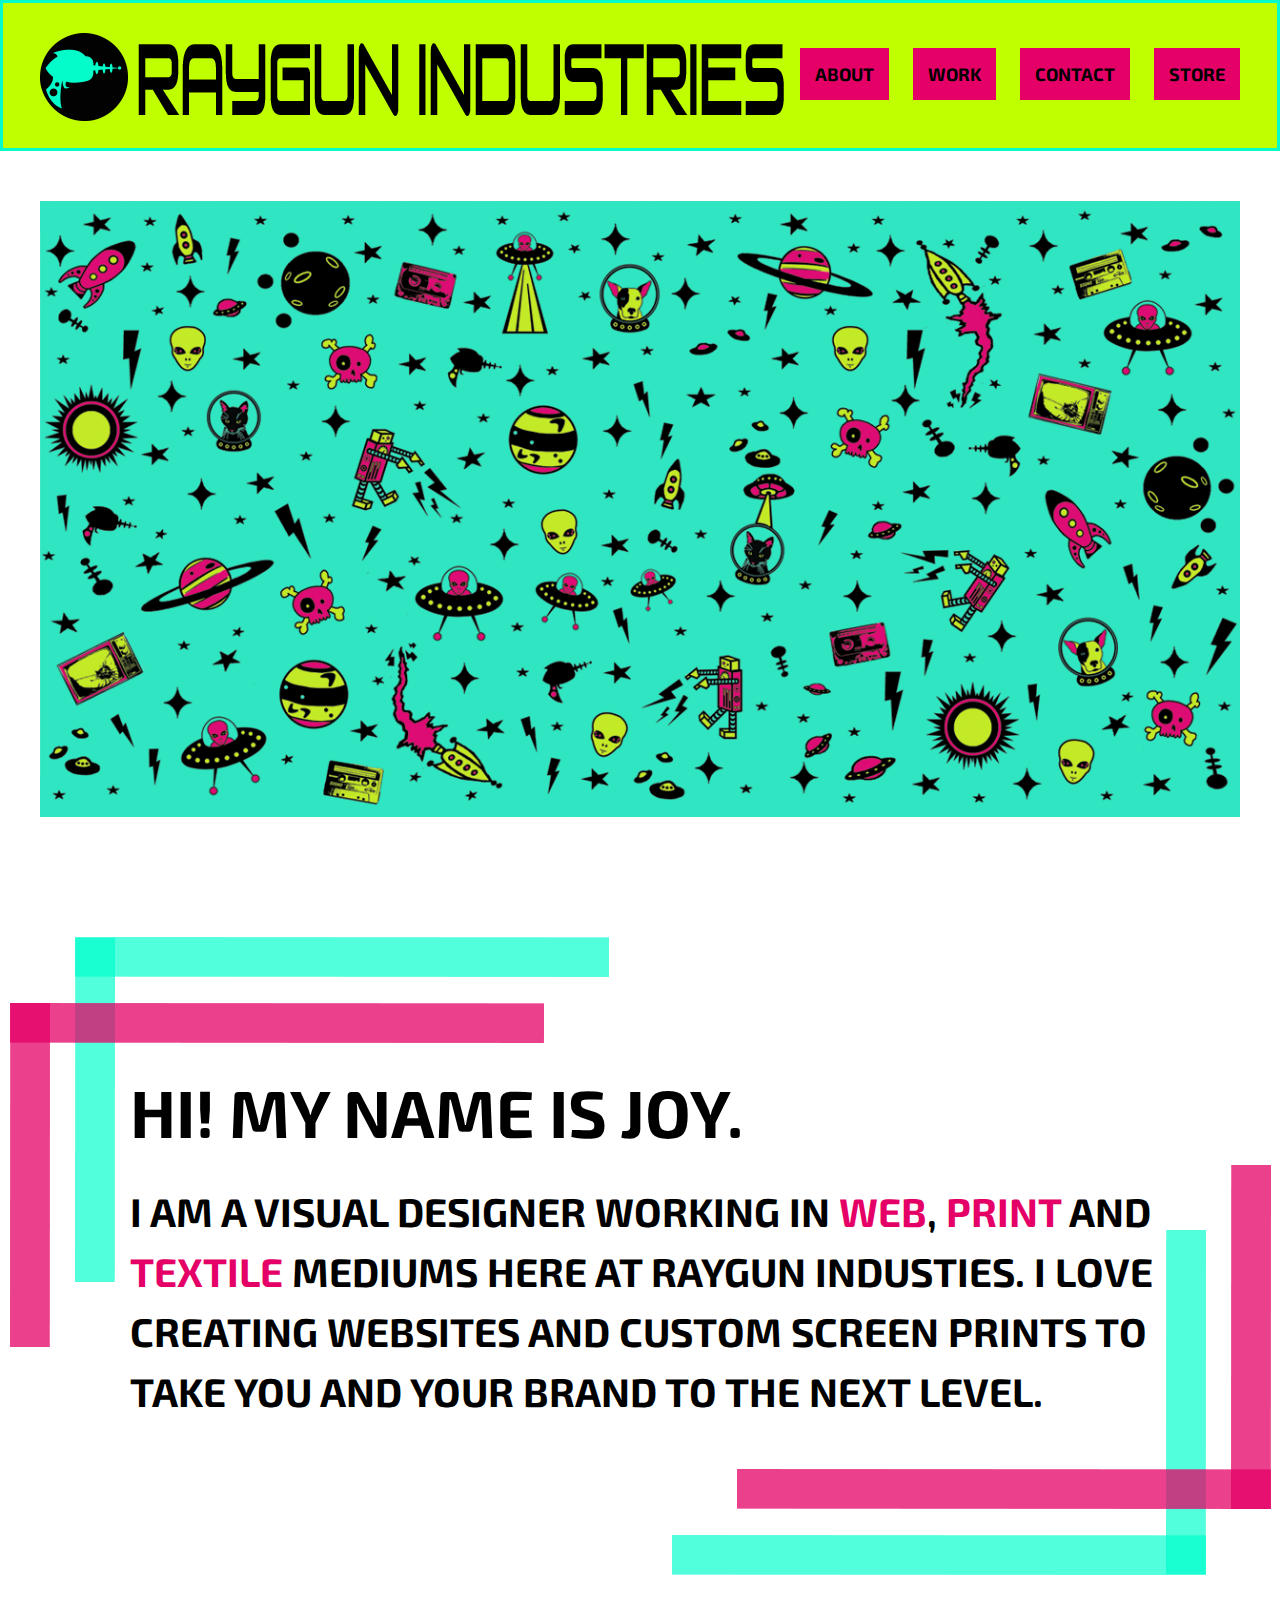
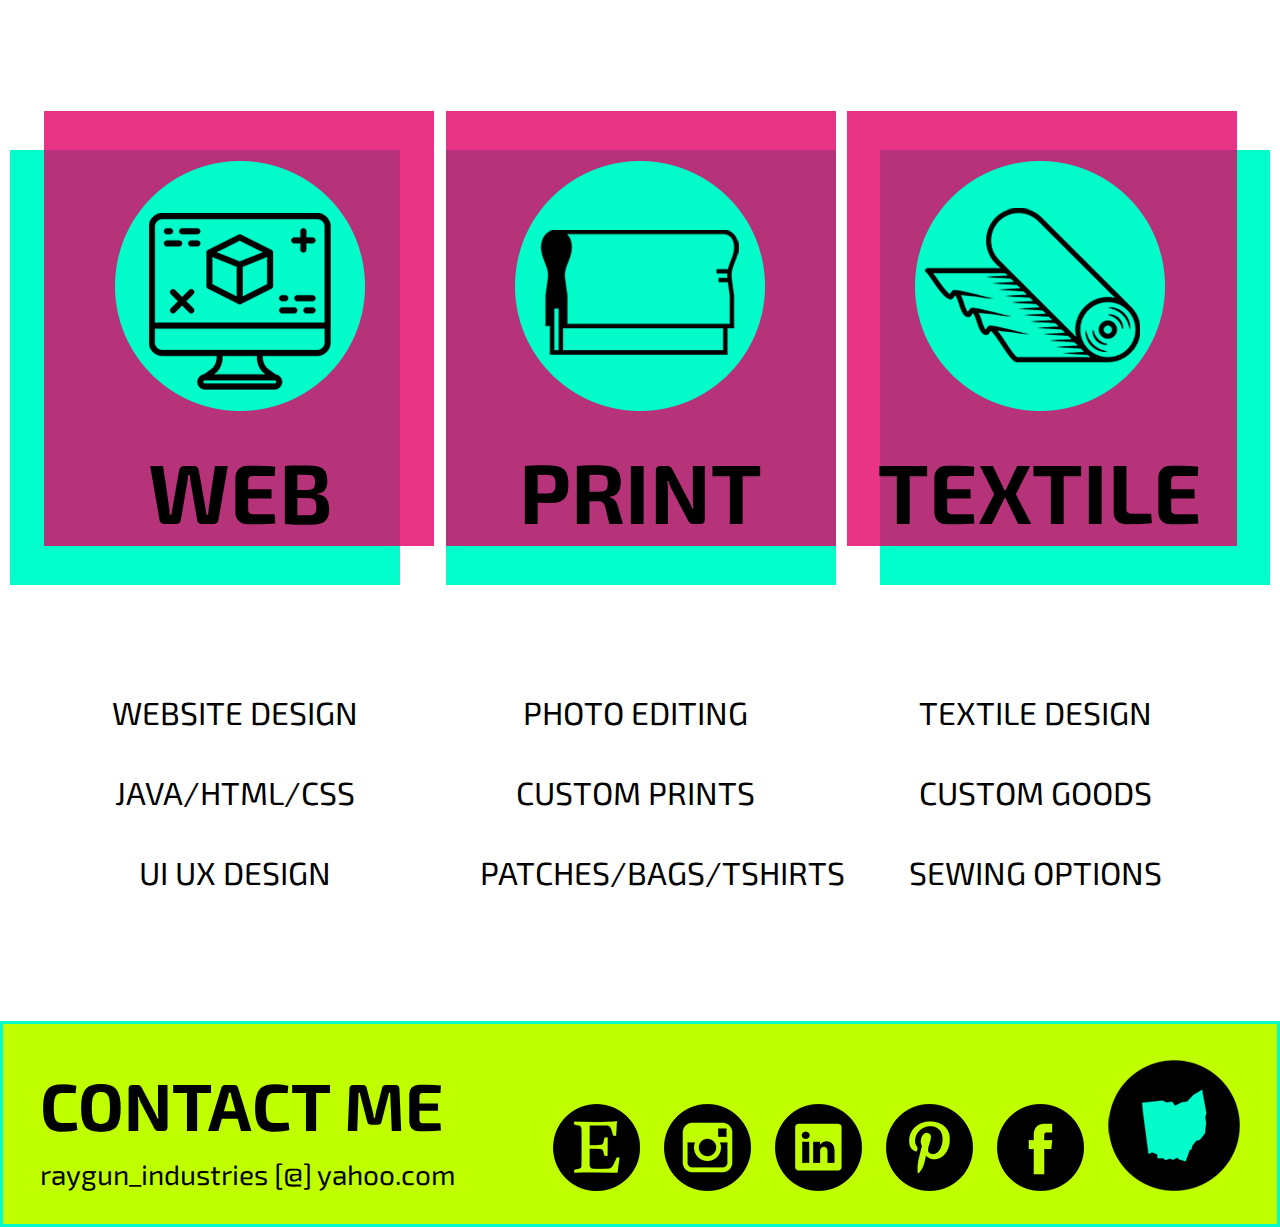
<file: index.html>
<!doctype html>
<html>
    <head>
        <meta charset="utf-8">
        <title>Raygun Industries</title>
        <link rel="stylesheet" href="css/normalize.css">
        <link rel="stylesheet" href="css/main.css">
        <link href='https://fonts.googleapis.com/css?family=Exo+2:400,700' rel='stylesheet' type='text/css'>
    </head>

    <body>
        <header>
            <div class="full-width">
                <div class="half-width">
                    <a href="index.html"><img src="img/raygun-logo2.png" alt="Raygun Industies Logo"/></a>
                </div>
                <div class="half-width">
                    <nav>
                        <ul>
                            <li><a href="#about">About</a></li>
                            <li><a href="#work">Work</a></li>
                            <li><a href="#contact">Contact</a></li>
                            <li><a href="http://etsy.com/shop/raygunindustries" target="_blank">Store</a></li>
                        </ul>
                    </nav>
                </div>
            </div>
        </header>

        <main>
            <section id="slideshow">
                <div class="full-width">
                    <img src="img/slideshow-image.png" id="slideshow-img" alt="Company work examples slideshow"/>
                </div>
            </section>

            <section id="about">
                <div class="full-width">
                    <h3>Hi! My name is Joy.</h3>
                    <h4>I am a visual designer working in <a href="work-web-page/index.html"><span>web</span></a>, <a href="work-print-page/index.html"><span>print</span></a> and <a href="work-textile-page/index.html"><span>textile</span></a> mediums here at Raygun Industies.  I love creating websites and custom screen prints to take you and your brand to the next level.</h4>
                </div>
            </section>

            <section id="work">
                <a href="work-web-page/index.html">
                <div class="full-width">
                    <div class="third-width">
                        <img src="img/work-icon-web.png" alt="Computer Icon"/>
                        <h2>web</h2>
                        <ul>
                            <li>website design</li>
                            <li>java/html/css</li>
                            <li>ui ux design</li>
                        </ul>
                    </div>
                    </a>

                    <a href="work-print-page/index.html">
                    <div class="third-width">
                        <img src="img/work-icon-print.png" alt="Squeegee Icon"/>
                        <h2>print</h2>
                        <ul>
                            <li>photo editing</li>
                            <li>custom prints</li>
                            <li>patches/bags/tshirts</li>
                        </ul>
                    </div>
                    </a>

                    <a href="work-textile-page/index.html">
                    <div class="third-width">
                        <img src="img/work-icon-textile.png" alt="Fabric Roll Icon"/>
                        <h2>textile</h2>
                        <ul>
                            <li>textile design</li>
                            <li>custom goods</li>
                            <li>sewing options</li>
                        </ul>
                    </div>
                    </a>

                </div>
            </section>

            <footer id="contact">
                <div class="full-width">
                    <div class="half-width">
                        <h3>contact me</h3>
                        <a href="mailto:raygun_industries@yahoo.com" id="email-header">raygun_industries [@] yahoo.com</a>
                    </div>
                    <div class="half-width">
                        <ul>
                            <li><a href="http://etsy.com/shop/raygunindustries" target="_blank"><img src="img/social-icon-etsy.png" alt="Etsy icon"/></a></li>
                            <li><a href="http://instagram.com/raygunindustries/" target="_blank"><img src="img/social-icon-instagram.png" alt="Instagram icon"/></a></li>
                            <li><a href="http://linkedin.com/" target="_blank"><img src="img/social-icon-linkedin.png" alt="Linkedin icon"/></a></li>
                            <li><a href="http://pinterest.com/1880xqx0p8q54dp/" target="_blank"><img src="img/social-icon-pinterest.png" alt="Pinterest icon"/></a></li>
                            <li><a href="http://facebook.com/" target="_blank"><img src="img/social-icon-facebook.png" alt="Facebook icon"/></a></li>
                            <li><img src="img/icon-ohio.png" id="ohio-img" alt="Made in Ohio icon"/></li>
                        </ul>
                    </div>
                </div>
            </footer>

        </main>

    </body>
</html>
</file>
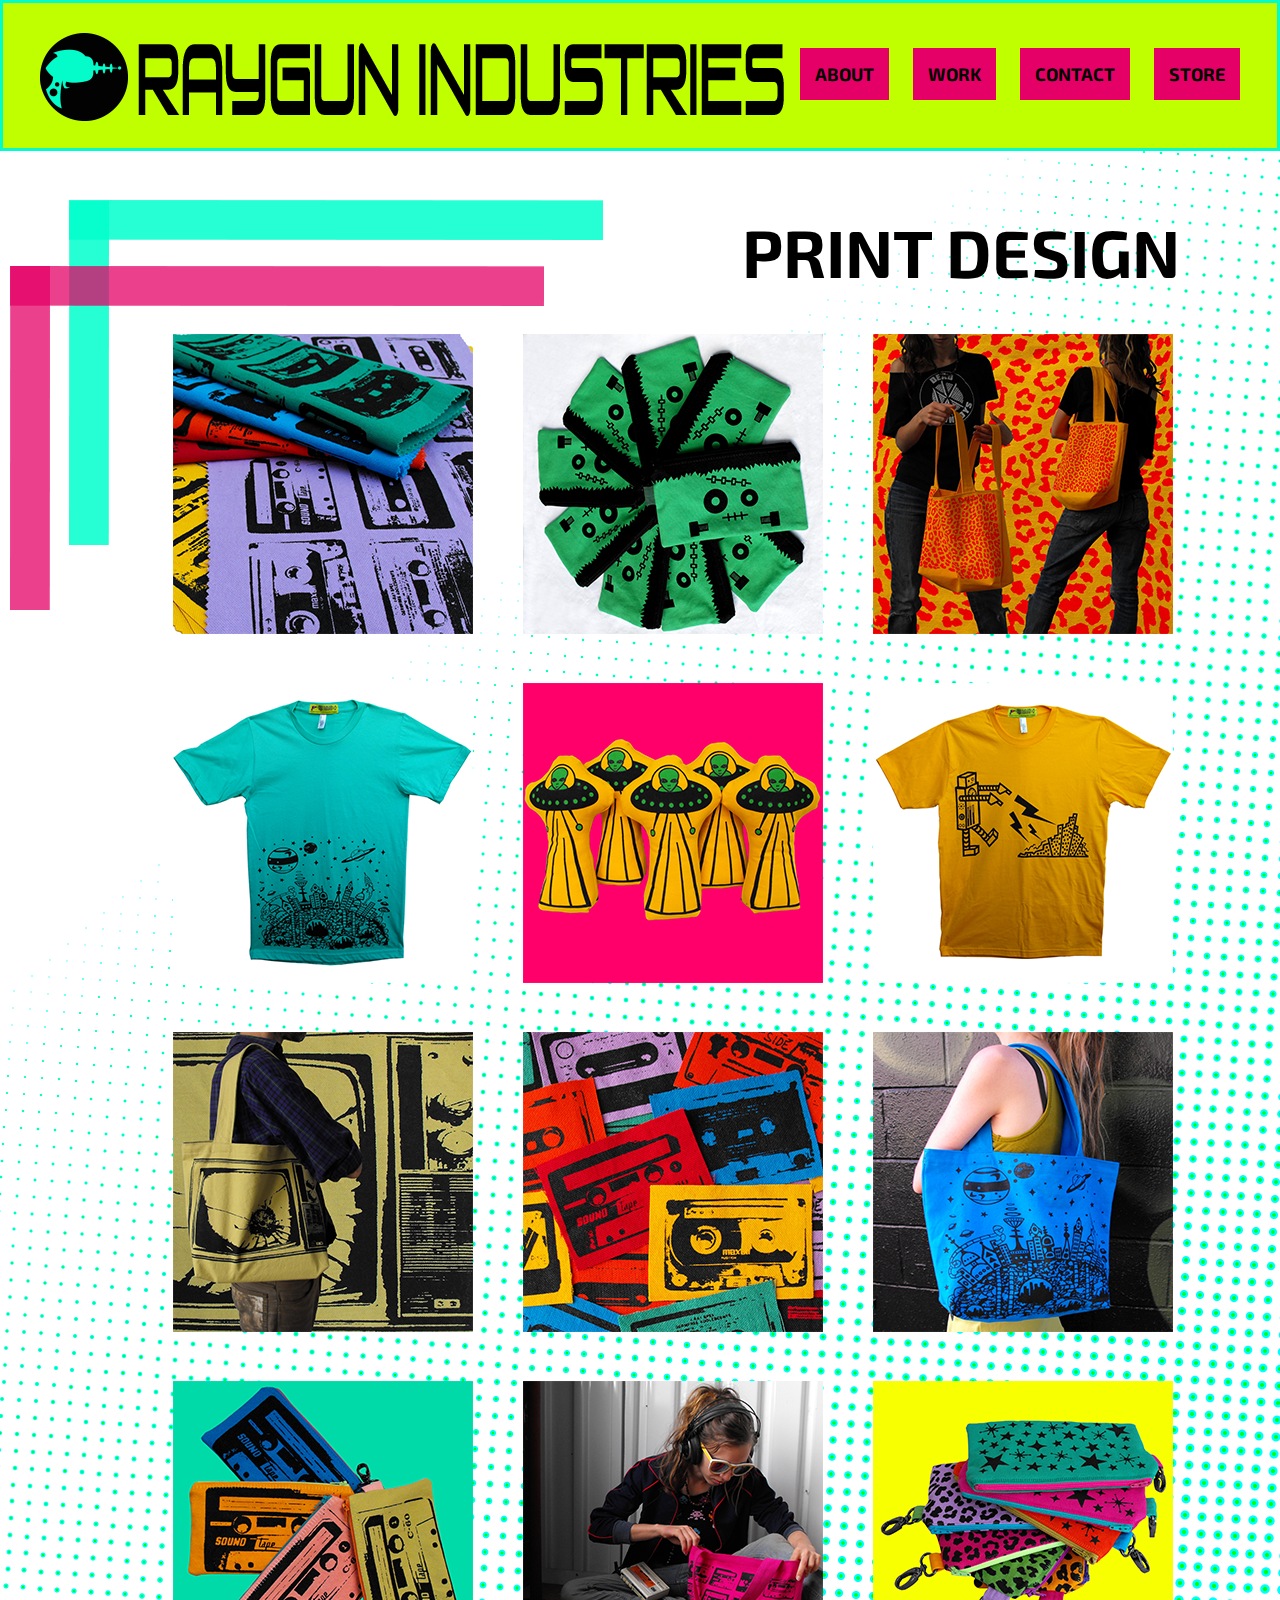
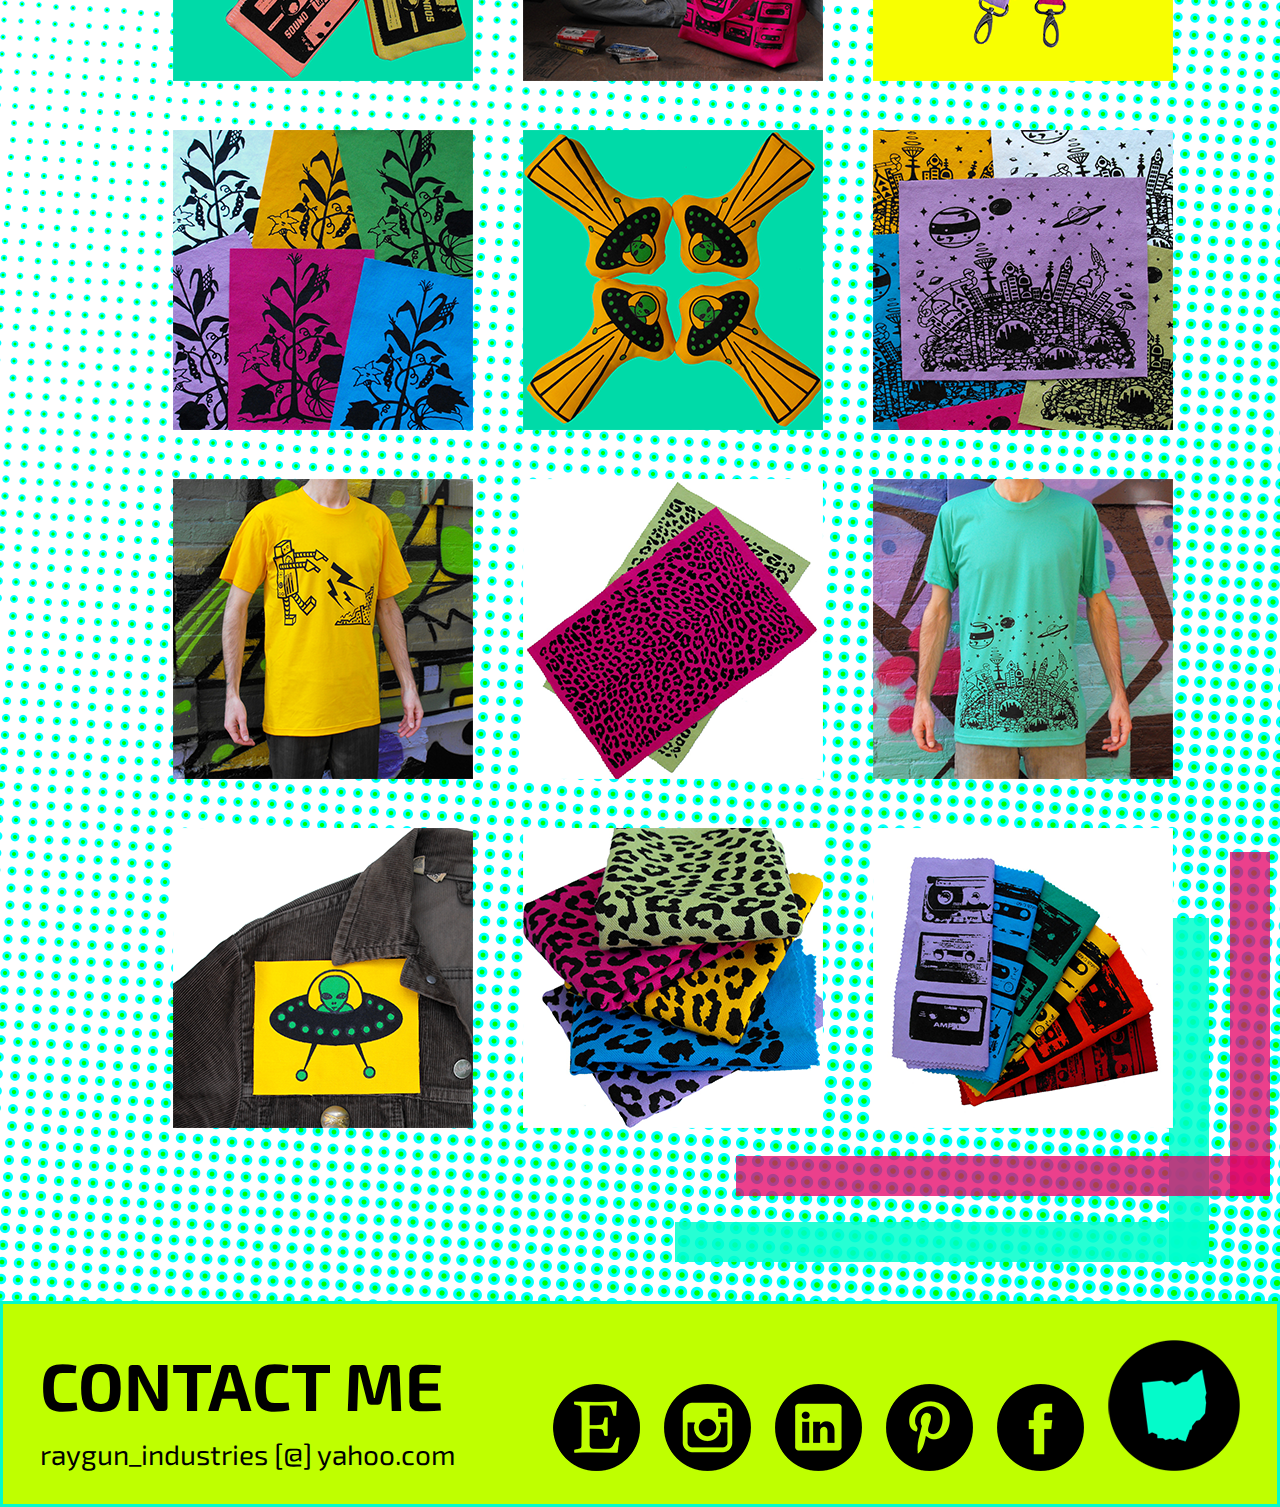
<file: work-print-page/index.html>
<!doctype html>
<html>
    <head>
        <title>Work - Print Design</title>
        <link rel="stylesheet" href="../css/normalize.css">
        <link rel="stylesheet" href="../css/main.css">
        <link href='https://fonts.googleapis.com/css?family=Exo+2:400,700' rel='stylesheet' type='text/css'>
    </head>

    <body>
        <header>
            <div class="full-width">
                <div class="half-width">
                    <a href="../index.html"><img src="../img/raygun-logo2.png" alt="Raygun Industies Logo"/></a>
                </div>
                <div class="half-width">
                    <nav>
                        <ul>
                            <li><a href="../index.html">About</a></li>
                            <li><a href="../index.html">Work</a></li>
                            <li><a href="#contact">Contact</a></li>
                            <li><a href="http://etsy.com/shop/raygunindustries" target="_blank">Store</a></li>
                        </ul>
                    </nav>
                </div>
            </div>
        </header>

        <main>
            <section id= "print-background">

                <div class="full-width">
                    <h3>print design</h3>

                    <div id= "print-examples">
                        <div class="floating-box"><a href="https://www.etsy.com/listing/528229592/cassette-tape-fabric-hand-made-fabric/" target="_blank"><img src="../img/print-example-1.png" alt="Cassette Tape Fabric"/></a></div>
                        <div class="floating-box"><a href="https://www.etsy.com/listing/558939987/monster-pouch-frankenstein-monsters/" target="_blank"><img src="../img/print-example-2.png" alt="Frankenstein Monster Zip Pouch"/></a></div>
                        <div class="floating-box"><a href="https://www.etsy.com/listing/206990804/tote-bag-leopard-print-screen-printed/" target="_blank"><img src="../img/print-example-3.png" alt="Leopard Print Tote Bag"/></a></div>
                        <div class="floating-box"><a href="https://www.etsy.com/listing/246658126/futuristic-city-skyline-t-shirt-space/" target="_blank"><img src="../img/print-example-4.png" alt="Futuristic City Skyline T Shirt"/></a></div>
                        <div class="floating-box"><a href="https://www.etsy.com/listing/536712063/alien-plush-ufo-plush-stuffed-animal/" target="_blank"><img src="../img/print-example-5.png" alt="Alien UFO Plush Toy"/></a></div>
                        <div class="floating-box"><a href="https://www.etsy.com/listing/251594955/robot-tshirt-robot-t-shirt-killer-robot/" target="_blank"><img src="../img/print-example-6.png" alt="Killer Robot T Shirt"/></a></div>
                        <div class="floating-box"><a href="https://www.etsy.com/listing/568506609/kill-your-tv-tote-bag-elvis-kill-your/" target="_blank"><img src="../img/print-example-7.png" alt="Elvis Kill Your TV Tote Bag"/></a></div>
                        <div class="floating-box"><a href="https://www.etsy.com/listing/214541029/cassette-tape-patch-pack-80s-patches/" target="_blank"><img src="../img/print-example-8.png" alt="Cassette Tape Patches"/></a></div>
                        <div class="floating-box"><a href="https://www.etsy.com/listing/554461948/space-city-print-tote-bag-retro-futurism/" target="_blank"><img src="../img/print-example-9.png" alt="Futuristic City Skyline Tote Bag"/></a></div>
                        <div class="floating-box"><a href="https://www.etsy.com/listing/530985969/tape-pouch-cassette-tape-clutch-zipper/" target="_blank"><img src="../img/print-example-10.png" alt="Cassette Tape Zip Pouch"/></a></div>
                        <div class="floating-box"><a href="https://www.etsy.com/listing/210754727/tote-bag-cassette-tapes-screen-print/" target="_blank"><img src="../img/print-example-11.png" alt="Cassette Tape Tote Bag"/></a></div>
                        <div class="floating-box"><a href="https://www.etsy.com/shop/raygunindustries?ref=listing-shop-header-item-count&section_id=15640246/" target="_blank"><img src="../img/print-example-12.png" alt="Stars and Animal Print Zip Pouches"/></a></div>
                        <div class="floating-box"><a href="https://www.etsy.com/listing/245323933/three-sisters-back-patch-native-american/" target="_blank"><img src="../img/print-example-13.png" alt="3 Sisters Patch"/></a></div>
                        <div class="floating-box"><a href="https://www.etsy.com/listing/536712063/alien-plush-ufo-plush-stuffed-animal/" target="_blank"><img src="../img/print-example-14.png" alt="Alien UFO Plush Toy"/></a></div>
                        <div class="floating-box"><a href="https://www.etsy.com/listing/239063894/futuristic-cityscape-patch-sci-fi-back/" target="_blank"><img src="../img/print-example-15.png" alt="Futuristic City Skyline Patch"/></a></div>
                        <div class="floating-box"><a href="https://www.etsy.com/listing/251594955/robot-tshirt-robot-t-shirt-killer-robot/" target="_blank"><img src="../img/print-example-16.png" alt="Killer Robot T Shirt"/></a></div>
                        <div class="floating-box"><a href="https://www.etsy.com/listing/527324482/leopard-print-fabric-hand-made-fabric/" target="_blank"><img src="../img/print-example-17.png" alt="Leopard Print Fabric"/></a></div>
                        <div class="floating-box"><a href="https://www.etsy.com/listing/246658126/futuristic-city-skyline-t-shirt-space/" target="_blank"><img src="../img/print-example-18.png" alt="Futuristic City Skyline T Shirt"/></a></div>
                        <div class="floating-box"><a href="https://www.etsy.com/listing/536179972/alien-patch-ufo-patch-retro-ufo-alien/" target="_blank"><img src="../img/print-example-19.png" alt="Alien UFO Patch"/></a></div>
                        <div class="floating-box"><a href="https://www.etsy.com/listing/527324482/leopard-print-fabric-hand-made-fabric/" target="_blank"><img src="../img/print-example-20.png" alt="Leopard Print Fabric"/></a></div>
                        <div class="floating-box"><a href="https://www.etsy.com/listing/528229592/cassette-tape-fabric-hand-made-fabric/" target="_blank"><img src="../img/print-example-21.png" alt="Cassette Tape Fabric"/></a></div>
                  </div>
                </div>

            </section>

            <footer id="contact">
                <div class="full-width">
                    <div class="half-width">
                        <h3>contact me</h3>
                        <a href="mailto:raygun_industries@yahoo.com" id="email-header">raygun_industries [@] yahoo.com</a>
                    </div>
                    <div class="half-width">
                        <ul>
                            <li><a href="http://etsy.com/shop/raygunindustries" target="_blank"><img src="../img/social-icon-etsy.png" alt="Etsy icon"/></a></li>
                            <li><a href="http://instagram.com/raygunindustries/" target="_blank"><img src="../img/social-icon-instagram.png" alt="Instagram icon"/></a></li>
                            <li><a href="http://linkedin.com/" target="_blank"><img src="../img/social-icon-linkedin.png" alt="Linkedin icon"/></a></li>
                            <li><a href="http://pinterest.com/1880xqx0p8q54dp/" target="_blank"><img src="../img/social-icon-pinterest.png" alt="Pinterest icon"/></a></li>
                            <li><a href="http://facebook.com/" target="_blank"><img src="../img/social-icon-facebook.png" alt="Facebook icon"/></a></li>
                            <li><img src="../img/icon-ohio.png" id="ohio-img" alt="Made in Ohio icon"/></li>
                        </ul>
                    </div>
                </div>
            </footer>

        </main>
    </body>
</html>
</file>
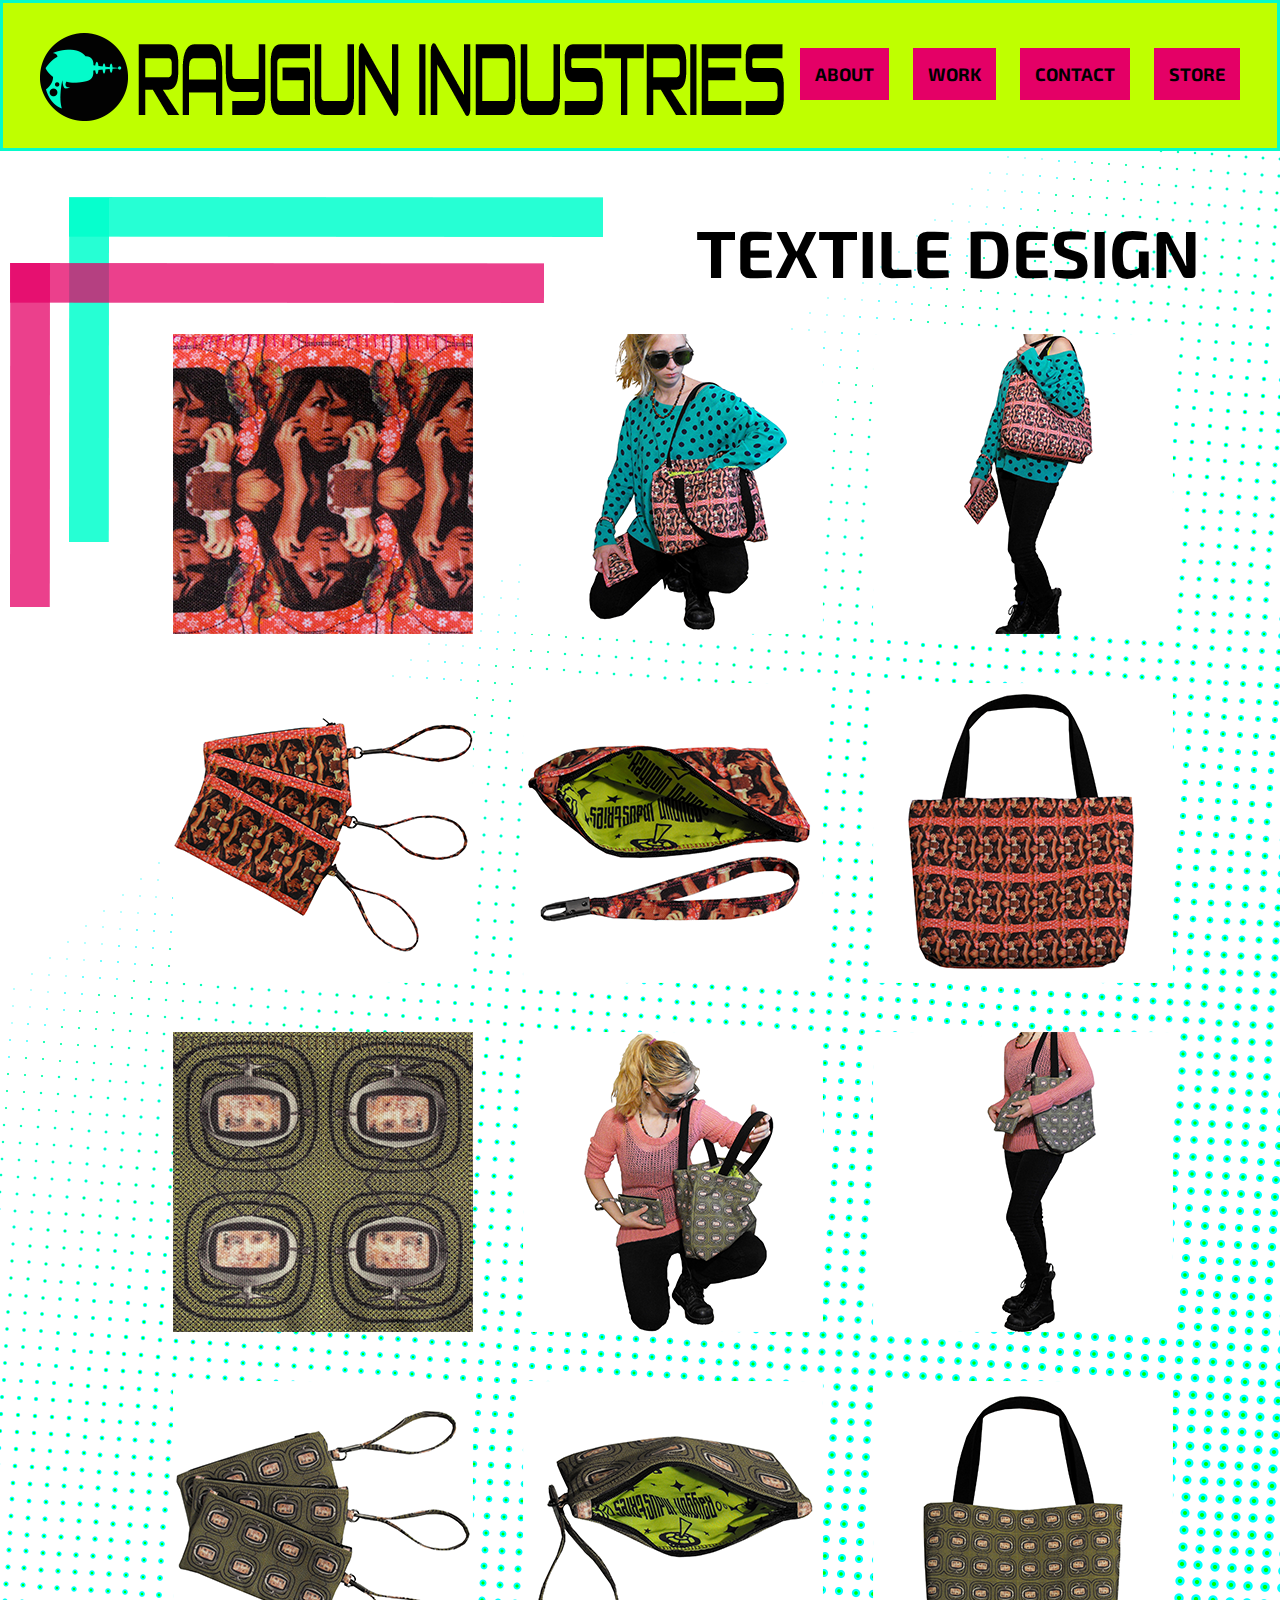
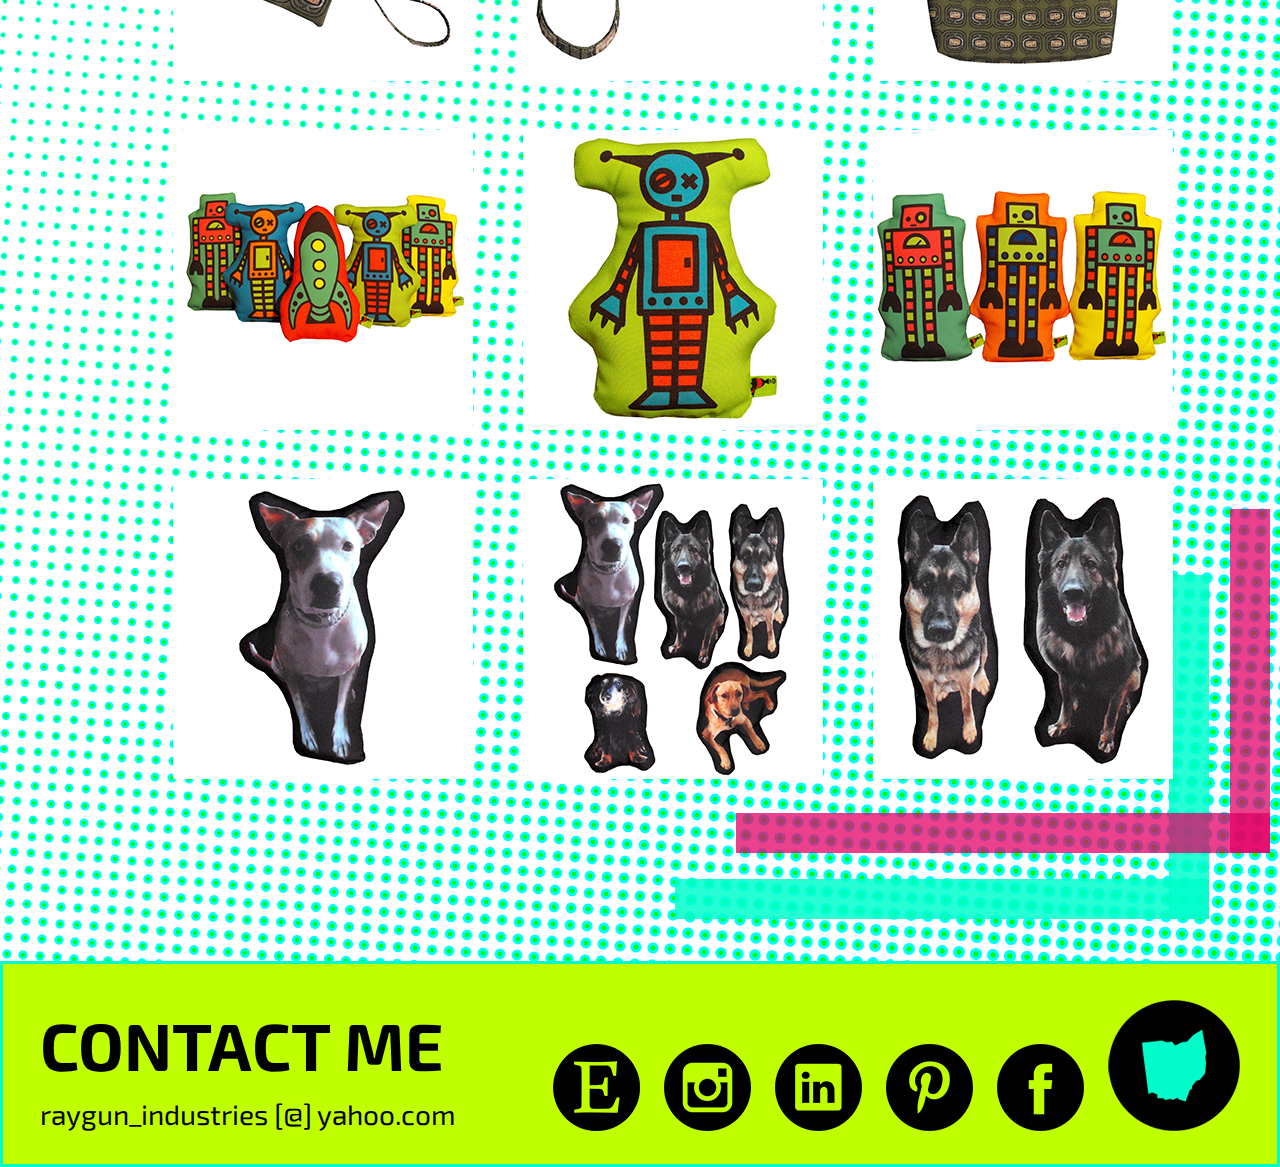
<file: work-textile-page/index.html>
<!doctype html>
<html>
    <head>
        <title>Work - Textile Design</title>
        <link rel="stylesheet" href="../css/normalize.css">
        <link rel="stylesheet" href="../css/main.css">
        <link href='https://fonts.googleapis.com/css?family=Exo+2:400,700' rel='stylesheet' type='text/css'>
    </head>

    <body>
        <header>
            <div class="full-width">
                <div class="half-width">
                    <a href="../index.html"><img src="../img/raygun-logo2.png" alt="Raygun Industies Logo"/></a>
                </div>
                <div class="half-width">
                    <nav>
                        <ul>
                            <li><a href="../index.html">About</a></li>
                            <li><a href="../index.html">Work</a></li>
                            <li><a href="#contact">Contact</a></li>
                            <li><a href="http://etsy.com/shop/raygunindustries" target="_blank">Store</a></li>
                        </ul>
                    </nav>
                </div>
            </div>
        </header>

        <main>
            <section id= "textile-background">

                <div class="full-width">
                    <h3>textile design</h3>

                    <div id= "textile-examples">
                        <div class="floating-box"><a href="https://www.etsy.com/listing/557884310/psychedelic-art-handbag-slouchy-tote-bag/" target="_blank"><img src="../img/textile-example-1.png" alt="Psychedelic Art Handbags"/></a></div>
                        <div class="floating-box"><a href="https://www.etsy.com/listing/557884310/psychedelic-art-handbag-slouchy-tote-bag/" target="_blank"><img src="../img/textile-example-2.png" alt="Psychedelic Art Handbags"/></a></div>
                        <div class="floating-box"><a href="https://www.etsy.com/listing/557884310/psychedelic-art-handbag-slouchy-tote-bag/" target="_blank"><img src="../img/textile-example-3.png" alt="Psychedelic Art Handbags"/></a></div>
                        <div class="floating-box"><a href="https://www.etsy.com/listing/571684817/psychedelic-art-clutch-wristlet-purse/" target="_blank"><img src="../img/textile-example-4.png" alt="Psychedelic Art Handbags"/></a></div>
                        <div class="floating-box"><a href="https://www.etsy.com/listing/571684817/psychedelic-art-clutch-wristlet-purse/" target="_blank"><img src="../img/textile-example-5.png" alt="Psychedelic Art Handbags"/></a></div>
                        <div class="floating-box"><a href="https://www.etsy.com/listing/557884310/psychedelic-art-handbag-slouchy-tote-bag/" target="_blank"><img src="../img/textile-example-6.png" alt="Psychedelic Art Handbags"/></a></div>
                        <div class="floating-box"><a href="https://www.etsy.com/listing/571686557/tv-collage-art-hobo-bag-psychedelic-art/" target="_blank"><img src="../img/textile-example-7.png" alt="Psychedelic Art Handbags"/></a></div>
                        <div class="floating-box"><a href="https://www.etsy.com/listing/571686557/tv-collage-art-hobo-bag-psychedelic-art/" target="_blank"><img src="../img/textile-example-8.png" alt="Psychedelic Art Handbags"/></a></div>
                        <div class="floating-box"><a href="https://www.etsy.com/listing/571686557/tv-collage-art-hobo-bag-psychedelic-art/" target="_blank"><img src="../img/textile-example-9.png" alt="Psychedelic Art Handbags"/></a></div>
                        <div class="floating-box"><a href="https://www.etsy.com/listing/557882854/tv-collage-art-wristlet-clutch-wallet/" target="_blank"><img src="../img/textile-example-10.png" alt="Psychedelic Art Handbags"/></a></div>
                        <div class="floating-box"><a href="https://www.etsy.com/listing/557882854/tv-collage-art-wristlet-clutch-wallet/" target="_blank"><img src="../img/textile-example-11.png" alt="Psychedelic Art Handbags"/></a></div>
                        <div class="floating-box"><a href="https://www.etsy.com/listing/571686557/tv-collage-art-hobo-bag-psychedelic-art/" target="_blank"><img src="../img/textile-example-12.png" alt="Psychedelic Art Handbags"/></a></div>
                        <div class="floating-box"><a href="https://www.etsy.com/listing/568738797/rocket-ship-toy-spaceship-plush-outer/" target="_blank"><img src="../img/textile-example-13.png" alt="Stuffed Robot and Rocketship Toys"/></a></div>
                        <div class="floating-box"><a href="https://www.etsy.com/listing/568740105/robot-toy-robot-plush-doll-stuffed/" target="_blank"><img src="../img/textile-example-14.png" alt="Stuffed Robot Toy"/></a></div>
                        <div class="floating-box"><a href="https://www.etsy.com/listing/568739517/robot-toy-robot-plush-stuffed-animal/" target="_blank"><img src="../img/textile-example-15.png" alt="Stuffed Robot Toys"/></a></div>
                        <div class="floating-box"><img src="../img/textile-example-16.png" alt="Stuffed Dog Toys"/></a></div>
                        <div class="floating-box"><img src="../img/textile-example-17.png" alt="Stuffed Dog Toys"/></a></div>
                        <div class="floating-box"><img src="../img/textile-example-18.png" alt="Stuffed Dog Toys"/></a></div>
                  </div>
                </div>

            </section>

            <footer id="contact">
                <div class="full-width">
                    <div class="half-width">
                        <h3>contact me</h3>
                        <a href="mailto:raygun_industries@yahoo.com" id="email-header">raygun_industries [@] yahoo.com</a>
                    </div>
                    <div class="half-width">
                        <ul>
                            <li><a href="http://etsy.com/shop/raygunindustries" target="_blank"><img src="../img/social-icon-etsy.png" alt="Etsy icon"/></a></li>
                            <li><a href="http://instagram.com/raygunindustries/" target="_blank"><img src="../img/social-icon-instagram.png" alt="Instagram icon"/></a></li>
                            <li><a href="http://linkedin.com/" target="_blank"><img src="../img/social-icon-linkedin.png" alt="Linkedin icon"/></a></li>
                            <li><a href="http://pinterest.com/1880xqx0p8q54dp/" target="_blank"><img src="../img/social-icon-pinterest.png" alt="Pinterest icon"/></a></li>
                            <li><a href="http://facebook.com/" target="_blank"><img src="../img/social-icon-facebook.png" alt="Facebook icon"/></a></li>
                            <li><img src="../img/icon-ohio.png" id="ohio-img" alt="Made in Ohio icon"/></li>
                        </ul>
                    </div>
                </div>
            </footer>

        </main>
    </body>
</html>
</file>
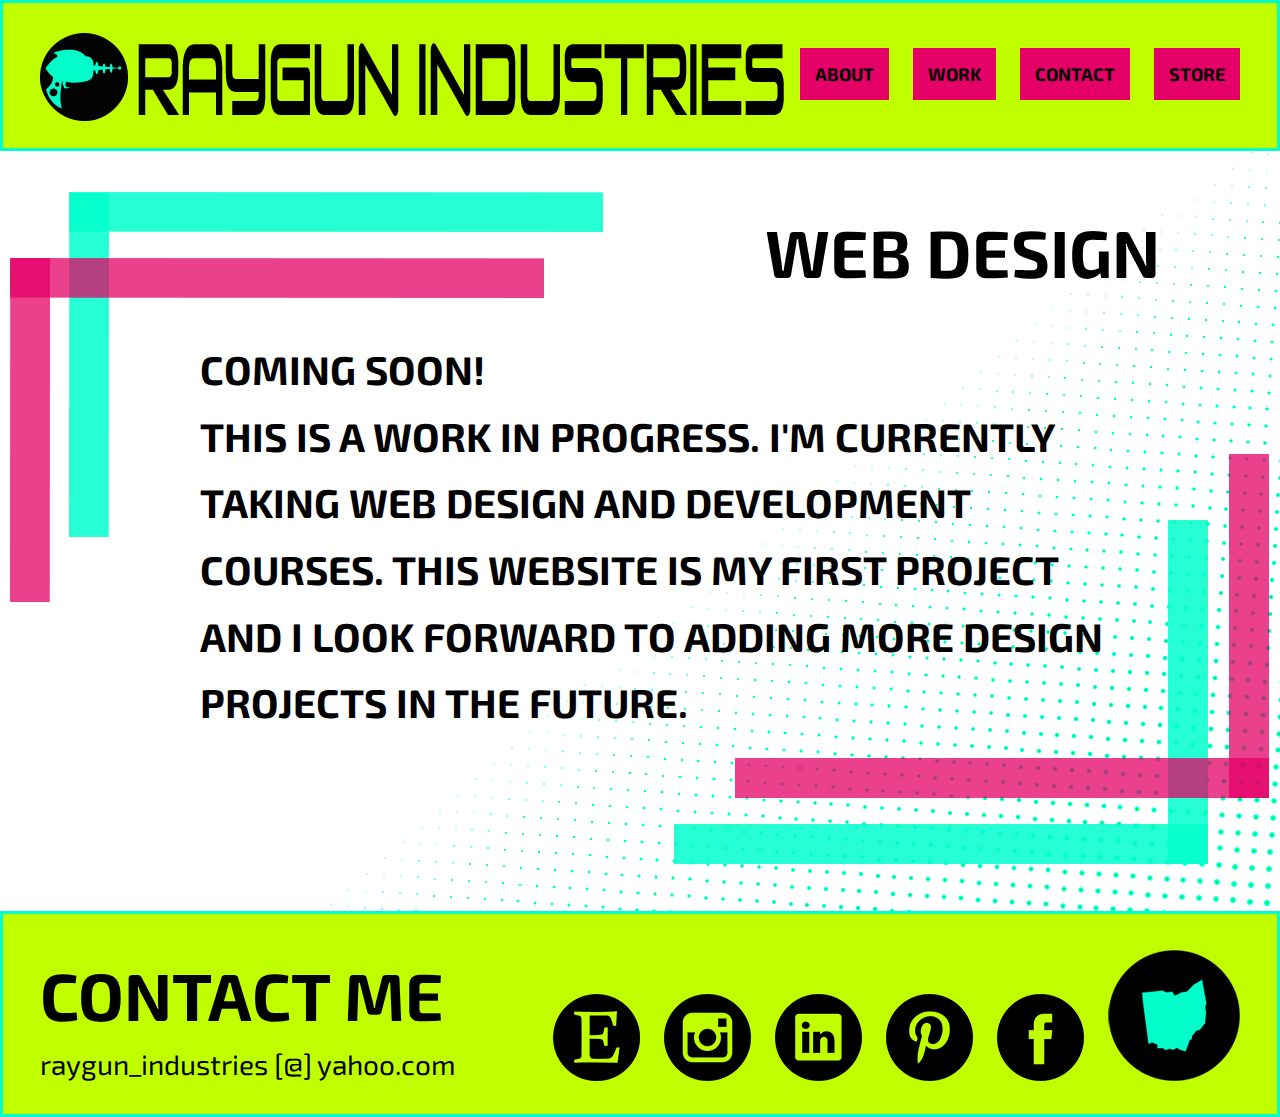
<file: work-web-page/index.html>
<!doctype html>
<html>
    <head>
        <title>Work - Web Design</title>
        <link rel="stylesheet" href="../css/normalize.css">
        <link rel="stylesheet" href="../css/main.css">
        <link href='https://fonts.googleapis.com/css?family=Exo+2:400,700' rel='stylesheet' type='text/css'>
    </head>

    <body>
        <header>
            <div class="full-width">
                <div class="half-width">
                    <a href="../index.html"><img src="../img/raygun-logo2.png" alt="Raygun Industies Logo"/></a>
                </div>
                <div class="half-width">
                    <nav>
                        <ul>
                            <li><a href="../index.html">About</a></li>
                            <li><a href="../index.html">Work</a></li>
                            <li><a href="#contact">Contact</a></li>
                            <li><a href="http://etsy.com/shop/raygunindustries" target="_blank">Store</a></li>
                        </ul>
                    </nav>
                </div>
            </div>
        </header>

        <main>
            <section id= "web-background">

                <div class="full-width">
                    <h3>web design</h3>
                    <h4>Coming soon!<br>This is a work in progress. I'm currently<br>taking web design and development<br>courses. This website is my first project<br>and i look forward to adding more design<br>projects in the future.</h4>
                </div>

            </section>

            <footer id="contact">
                <div class="full-width">
                    <div class="half-width">
                        <h3>contact me</h3>
                        <a href="mailto:raygun_industries@yahoo.com" id="email-header">raygun_industries [@] yahoo.com</a>
                    </div>
                    <div class="half-width">
                        <ul>
                            <li><a href="http://etsy.com/shop/raygunindustries" target="_blank"><img src="../img/social-icon-etsy.png" alt="Etsy icon"/></a></li>
                            <li><a href="http://instagram.com/raygunindustries/" target="_blank"><img src="../img/social-icon-instagram.png" alt="Instagram icon"/></a></li>
                            <li><a href="http://linkedin.com/" target="_blank"><img src="../img/social-icon-linkedin.png" alt="Linkedin icon"/></a></li>
                            <li><a href="http://pinterest.com/1880xqx0p8q54dp/" target="_blank"><img src="../img/social-icon-pinterest.png" alt="Pinterest icon"/></a></li>
                            <li><a href="http://facebook.com/" target="_blank"><img src="../img/social-icon-facebook.png" alt="Facebook icon"/></a></li>
                            <li><img src="../img/icon-ohio.png" id="ohio-img" alt="Made in Ohio icon"/></li>
                        </ul>
                    </div>
                </div>
            </footer>

        </main>
    </body>
</html>
</file>
<file: css/main.css>
/***** BASE STYLES *****/
body{
    font-family: 'Exo 2', sans-serif;
}

h1,
h2,
h3,
h4 {
    text-transform:uppercase;
}

h1,h2{
    font-size: 63pt;
    font-weight: bold;
}

h3 {
    font-size: 50pt;
    font-weight: bold;
}

h4{
    font-size: 30pt;
}

p{
    font-size: 36pt;
}


/***** GRID *****/
.full-width {
    margin: 0 auto;
    width: 1200px;
}

.half-width {
    float:left;
    width: 600px;
}

.third-width {
    float:left;
    width: 400px;
}

/***** HEADER *****/
header{
    background-color: #BFFF00;
    background-size: cover;
    border:3px solid #04FBCA;
    height: 105px;
    padding: 20px;
}

header img{
    padding: 10px 0px 10px 0px;
}

nav {
    float: right;
}

nav ul {
    list-style-type: none;
    margin-top: 40px;
    padding: 0;
}

nav ul li{
    display: inline-block;
}

nav ul li a {
    background: #E40066;
    color: black;
    font-size: 18px;
    font-weight: bold;
    margin-left: 20px;
    padding: 15px 15px 15px 15px;
    text-align: center;
    text-decoration: none;
    text-transform: uppercase;
}

/***** SLIDESHOW *****/

#slideshow {
    height: 730px;
}

#slideshow-img{
    margin: 50px 0px 0px 0px;
    width: 100%;
}

/***** ABOUT *****/

#about .full-width {
    padding: 50px 0;
}

#about {
    background: url('../img/border-about.png') no-repeat;
    background-position: center;
    height: 750px;
}

#about h3{
    line-height: 5pt;
    padding: 110px 0px 0px 90px;
}

#about h4{
    line-height: 45pt;
    padding: 0px 80px 0px 90px;
}

#about h4 span {
    color: #E40066;
    font-weight: bold;
}

/***** WORK *****/
#work {
    background: url('../img/work-background.png') no-repeat center top;
    height: 910px;
    margin-top: 80px;
    text-align: center;
}

#work .full-width {
    padding: 50px 0px;
}

#work .third-width, a {
    color: black;
    padding: 0px;
    text-decoration: none;
}

#work img {
    padding-top: 0px;
}

#work h2  {
    line-height: 10pt;
}


#work ul {
    list-style: none;
    margin-top: 175px;
    padding-right: 50px;
}

#work ul li {
    color: black;
    font-size: 24pt;
    line-height: 60pt;
    text-align: center;
    text-decoration: none;
    text-transform: uppercase;
}

/***** CONTACT *****/

#contact {
    height: 200px;
    background-color: #BFFF00;
    background-size: cover;
    border:3px solid #04FBCA;
}

#contact h3 {
    float:left;
    line-height: 0pt;
    margin: 0px;
    padding: 80px 0px 0px 0px;
}

#contact a {
    color: black;
    font-size: 28px;
    line-height: 0pt;
    text-align: left;
    text-decoration: none;
}

#email-header{
    display: table;
    float: left;
    padding: 70px 0px 0px 0px;
}

#contact ul {
    float: right;
    list-style: none;
    margin-left: -170px;
    padding-top: 20px;
}

#contact ul li {
   display: inline-block;
   margin: 0px;
}

#contact ul img {
    margin: 0px;
    padding-left: 20px;
}

#ohio-img {
    padding-left: 10px;
}

/***** WORK - WEB PAGE *****/
#web-background .full-width {
    margin: 0px;
    padding: 0px;
}

#web-background {
    background: url('../img/web-background-1.png') no-repeat center top;
    height: 760px;
    margin: 0px;
    padding: 0px;
}

#web-background h3{
    float: right;
    margin: 0px;
    padding: 60px 40px 0px 0px;
}

#web-background h4{
    line-height: 50pt;
    margin: 0px;
    padding: 185px 0px 0px 200px;
}

/***** WORK - PRINT PAGE *****/
#print-background .full-width {
    margin: 0px;
    padding: 0px;
}

#print-background {
    background: url('../img/print-background-1.png') no-repeat center top;
    height: 2750px;
    margin: 0px;
    padding: 0px;
}

#print-background h3{
    float: right;
    margin: 0px;
    padding: 60px 20px 0px 0px;
}

#print-examples{
    margin: 0px;
    padding: 160px 0px 0px 150px;
}

#print-background .floating-box{
    display: inline-block;
    margin: 0px;
    padding: 23px;
}

/***** WORK - TEXTILE PAGE *****/
#textile-background .full-width {
    margin: 0px;
    padding: 0px;
}

#textile-background {
    background: url('../img/textile-background-1.png') no-repeat center top;
    height: 2410px;
    margin: 0px;
    padding: 0px;
}

#textile-background h3{
    float: right;
    margin: 0px;
    padding: 60px 0px 0px 0px;
}

#textile-examples{
    margin: 0px;
    padding: 160px 0px 0px 150px;
}

#textile-background .floating-box{
    display: inline-block;
    margin: 0px;
    padding: 23px;
}
</file>
